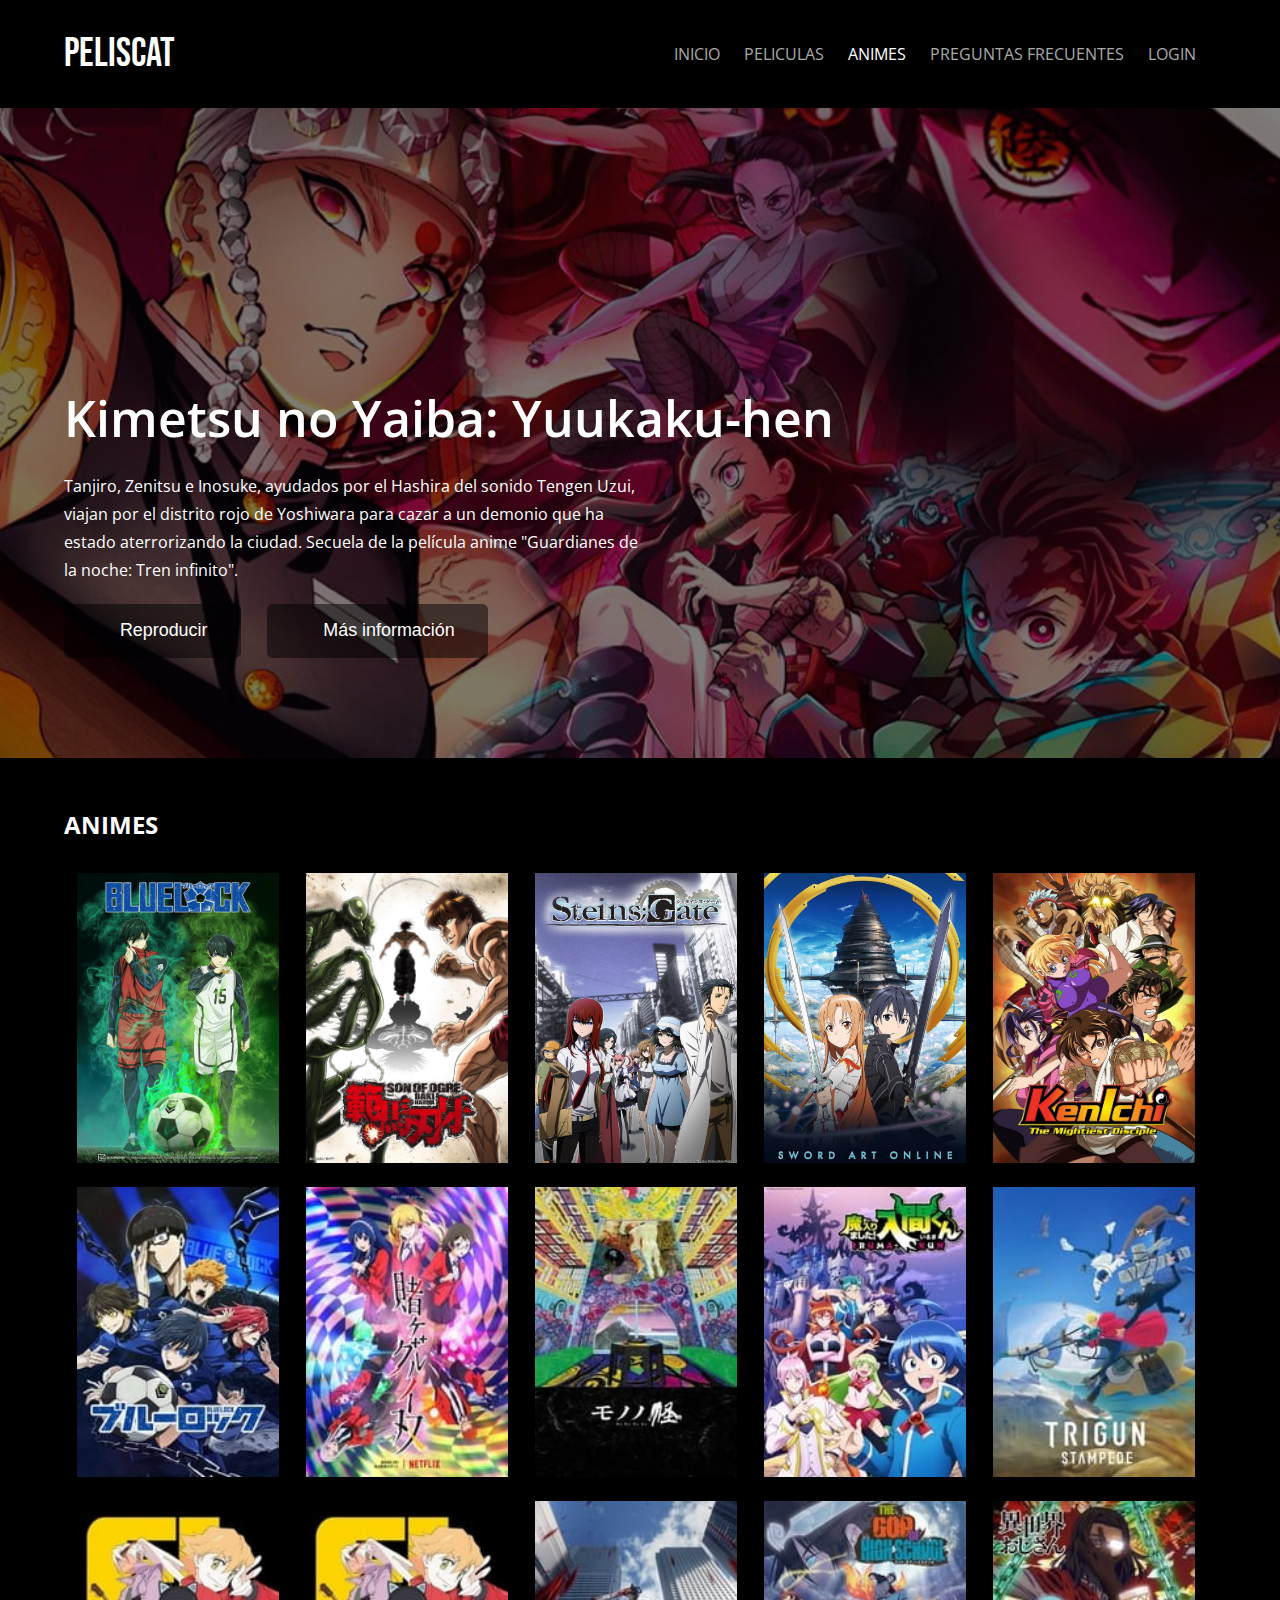
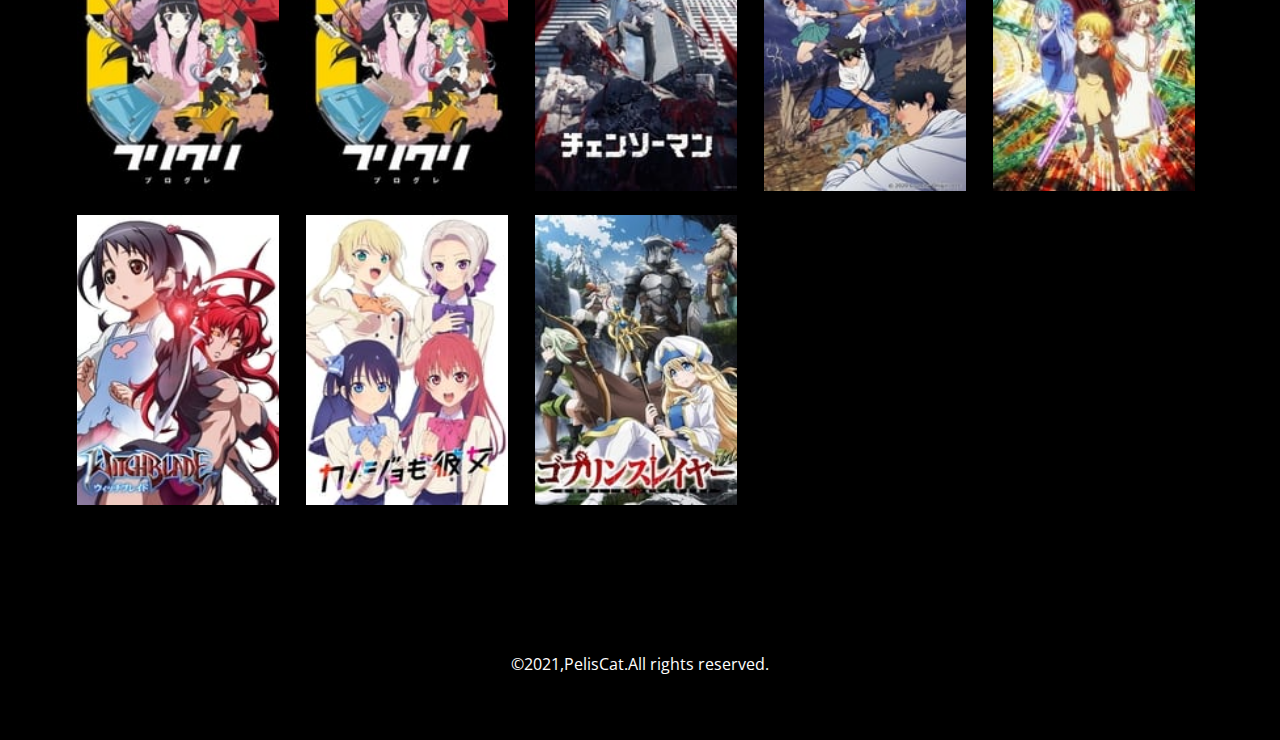
<file: pages/animes.html>
<!DOCTYPE html>
<html lang="en">
    <head>
        <meta charset="UTF-8">
        <meta name="viewport" content="width=device-width, initial-scale=1.0">
        <link rel="stylesheet" href="../style/sass.css">
        <link href="https://fonts.googleapis.com/css2?family=Bebas+Neue&family=Open+Sans:wght@400;600&display=swap" rel="stylesheet"> 
        <link rel="stylesheet" href="https://cdnjs.cloudflare.com/ajax/libs/font-awesome/6.3.0/css/all.min.css" integrity="sha512-SzlrxWUlpfuzQ+pcUCosxcglQRNAq/DZjVsC0lE40xsADsfeQoEypE+enwcOiGjk/bSuGGKHEyjSoQ1zVisanQ==" crossorigin="anonymous" referrerpolicy="no-referrer" />
        <link rel="preconnect" href="https://fonts.googleapis.com">
        <link rel="preconnect" href="https://fonts.gstatic.com" crossorigin>
        <link href="https://fonts.googleapis.com/css2?family=Open+Sans:wght@600&display=swap" rel="stylesheet">

        <title>PelisCat</title>
        <link rel="icom" href="../img/logo.ico">

    </head>
<body class="body-contenido">
	<header>
		<div class="contenedor">
			<h2 class="logotipo">PelisCat</h2>

			<nav>
				<a href="../index.html" >INICIO</a>
				<a href="../pages/peliculas.html">PELICULAS</a>
                <a class="activo" href="../pages/animes.html">ANIMES</a>
				<a href="../pages/preguntas.html">PREGUNTAS FRECUENTES</a>
				<a href="../pages/login.html" target="_blank">LOGIN</a>
			</nav>
		</div>
	</header>


    
    <main class="main-contenido">                
        <div class="anime-principal">
			<div class="contenedor">
				<h3 class="titulo">Kimetsu no Yaiba: Yuukaku-hen</h3>
				<p class="descripcion">
					Tanjiro, Zenitsu e Inosuke, ayudados por el Hashira del sonido Tengen Uzui, viajan por el distrito rojo de Yoshiwara para cazar a un demonio que ha estado aterrorizando la ciudad. Secuela de la película anime "Guardianes de la noche: Tren infinito".
				</p>
				<button role="button" class="boton" onclick="location.href='https://43598303.xyz/video/tt11032374/'"><i class="fas fa-play" ></i>Reproducir</button>

				<button role="button" class="boton"><i class="fas fa-info-circle"></i>Más información</button>
			</div>
		</div>		


        <div class="contenedor-nombre-peliculas">
            <h2 class="titulo">ANIMES</h2>
        
    <div class="contenedor-peliculas">
        <div class="peli1">
            <a href="https://uqload.co/embed-hwvcuq8knv0h.html" target="_blank">
                    <img src="../images/animes/blue-lock.png" 
                    width="210px"
                    height="290px"
                    title="Moneyball">
                    </img>
            </a>
        </div>
    
        <div class="peli1">
            <a href="https://pelisplushd.cx/pelicula/moneyball-rompiendo-las-reglas">
                    <img src="../images/animes/baki-hanma.jpg"
                    width="210px"
                    height="290px"
                    title="Moneyball">
                    </img>
            </a>
        </div>
    
        <div class="peli1">
                <a href="https://pelisplushd.cx/pelicula/moneyball-rompiendo-las-reglas">
                    <img src="../images/animes/steins-gate.png"
                    width="210px"
                    height="290px"
                    title="Moneyball">
                    </img>
                </a>
        </div>
    
        <div class="peli1">
                <a href="https://pelisplushd.cx/pelicula/moneyball-rompiendo-las-reglas">
                    <img src="../images/animes/sword-art.png"
                    width="210px"
                    height="290px"
                    title="Moneyball">
                    </img>
                </a>
        </div>
    
        <div class="peli1">
                <a href="https://pelisplushd.cx/pelicula/moneyball-rompiendo-las-reglas">
                    <img src="../images/animes/kenichi.jpg"
                    width="210px"
                    height="290px"
                    title="Moneyball">
                    </img>
                </a>
        </div>
    
        <div class="peli1">
            <a href="https://pelisplushd.cx/pelicula/moneyball-rompiendo-las-reglas">
                <img src="../images/animes/anime_s/2cmEkoiUbktAhV1Rw9GgZEDpOOA.jpg"
                width="210px"
                height="290px"
                title="">
                </img>
            </a>
    </div>
        
    <div class="peli1">
        <a href="https://pelisplushd.cx/pelicula/moneyball-rompiendo-las-reglas">
            <img src="../images/animes/anime_s/2e8bJIBglxY9djQJ0z81A6MroPr.jpg"
            width="210px"
            height="290px"
            title="">
            </img>
        </a>
</div>
    
<div class="peli1">
    <a href="https://pelisplushd.cx/pelicula/moneyball-rompiendo-las-reglas">
        <img src="../images/animes/anime_s/3PJBtoWR9CGqlxxgKYuMKm0fE02.jpg"
        width="210px"
        height="290px"
        title="">
        </img>
    </a>
</div>

<div class="peli1">
    <a href="https://pelisplushd.cx/pelicula/moneyball-rompiendo-las-reglas">
        <img src="../images/animes/anime_s/5o1PjfSTASqjUH6giJXiskDbXpj.jpg"
        width="210px"
        height="290px"
        title="">
        </img>
    </a>
</div>

<div class="peli1">
    <a href="https://pelisplushd.cx/pelicula/moneyball-rompiendo-las-reglas">
        <img src="../images/animes/anime_s/8mqvaj0a74JZkvCc4w1J2ePchl.jpg"
        width="210px"
        height="290px"
        title="">
        </img>
    </a>
</div>

<div class="peli1">
    <a href="https://pelisplushd.cx/pelicula/moneyball-rompiendo-las-reglas">
        <img src="../images/animes/anime_s/anr0fmIho046C7Wcz9oHkG52eca.jpg"
        width="210px"
        height="290px"
        title="">
        </img>
    </a>
</div>
<div class="peli1">
    <a href="https://pelisplushd.cx/pelicula/moneyball-rompiendo-las-reglas">
        <img src="../images/animes/anime_s/anr0fmIho046C7Wcz9oHkG52eca.jpg"
        width="210px"
        height="290px"
        title="">
        </img>
    </a>
</div>

<div class="peli1">
    <a href="https://pelisplushd.cx/pelicula/moneyball-rompiendo-las-reglas">
        <img src="../images/animes/anime_s/cOyU8ScRGKXChrRsxdrt6nYkzFh.jpg"
        width="210px"
        height="290px"
        title="">
        </img>
    </a>
</div>

<div class="peli1">
    <a href="https://pelisplushd.cx/pelicula/moneyball-rompiendo-las-reglas">
        <img src="../images/animes/anime_s/gfMBnUVzWTlal8Hr0RfgnVe6kHW.jpg"
        width="210px"
        height="290px"
        title="">
        </img>
    </a>
</div>

<div class="peli1">
    <a href="https://pelisplushd.cx/pelicula/moneyball-rompiendo-las-reglas">
        <img src="../images/animes/anime_s/hbXAziqPS1XMJ1nIIf7b1XhhXF4.jpg"
        width="210px"
        height="290px"
        title="">
        </img>
    </a>
</div>

<div class="peli1">
    <a href="https://pelisplushd.cx/pelicula/moneyball-rompiendo-las-reglas">
        <img src="../images/animes/anime_s/hjpPdIkDIyDX2l5PftRbXWNjtKd.jpg"
        width="210px"
        height="290px"
        title="">
        </img>
    </a>
</div>

<div class="peli1">
    <a href="https://pelisplushd.cx/pelicula/moneyball-rompiendo-las-reglas">
        <img src="../images/animes/anime_s/hVxmYEeWkVwJLTHV1nN7oU4UGjm.jpg"
        width="210px"
        height="290px"
        title="">
        </img>
    </a>
</div>

<div class="peli1">
    <a href="https://pelisplushd.cx/pelicula/moneyball-rompiendo-las-reglas">
        <img src="../images/animes/anime_s/nrAS0A39AW0fezW3gFmsKEDzGiU.jpg"
        width="210px"
        height="290px"
        title="">
        </img>
    </a>
</div>
        </div>
    </main>

        <footer>
            
            <div class="redes-conteiner">
    
                <a href="#" class="redes-icono"><i class="fa-brands fa-facebook"></i></a>
                <a href="#" class="redes-icono"><i class="fa-brands fa-instagram"></i></a>
                <a href="#" class="redes-icono"><i class="fa-brands fa-twitter"></i></a>
            </div>
    
                <span class="copyright">&copy;2021,PelisCat.All rights reserved.</span>
            
        
        </footer>
    
</body>
</html>
</file>
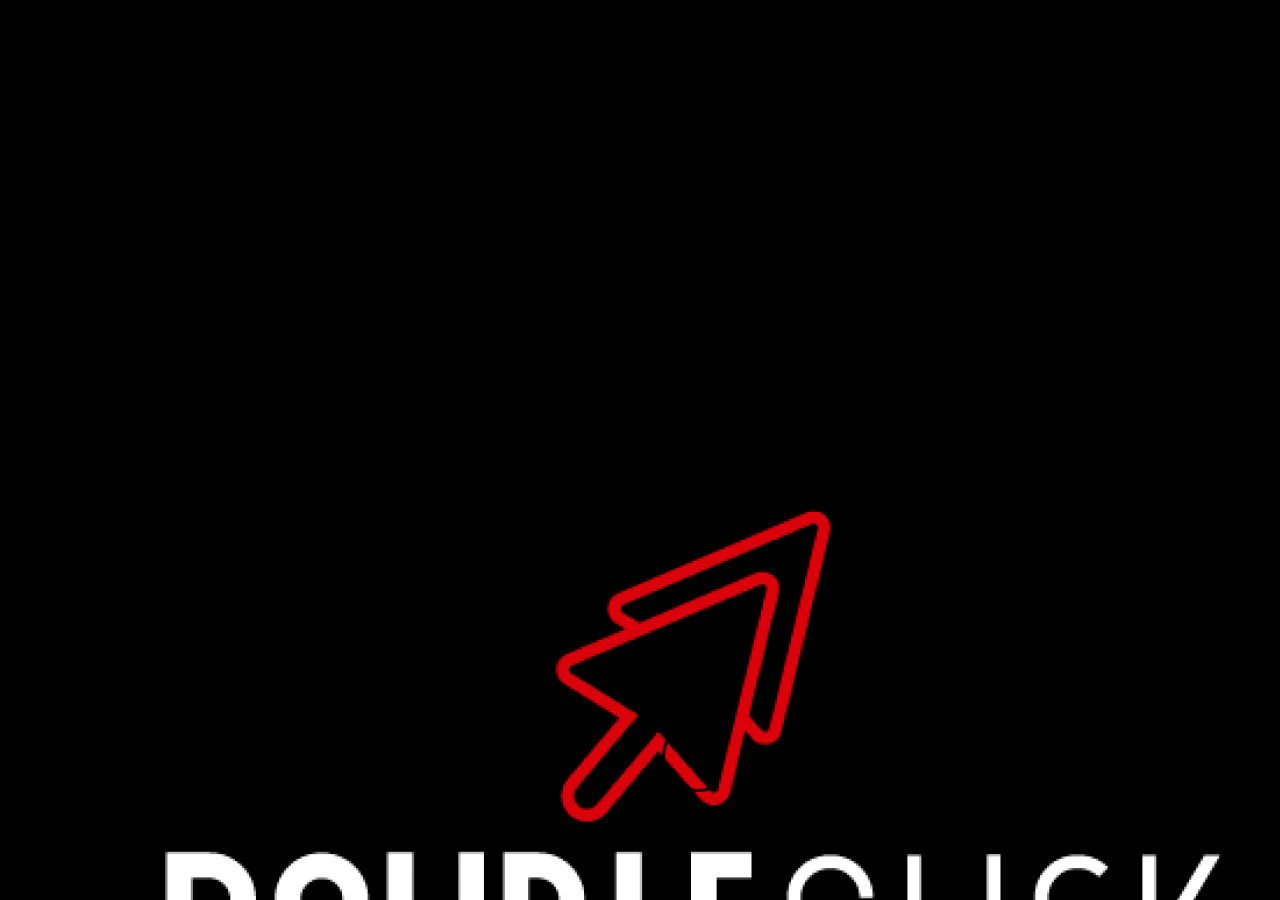
<file: pages/moneyball.html>
<!DOCTYPE html>
<html lang="en">
<head>
    <meta charset="UTF-8">
    <meta http-equiv="X-UA-Compatible" content="IE=edge">
    <meta name="viewport" content="width=device-width, initial-scale=1.0">
    <title>Document</title>

    <link href="https://vjs.zencdn.net/7.18.1/video-js.css" rel="stylesheet"></link>
    <link rel="stylesheet" href="../style/sass.css">

	<link href="https://cdn.plyr.io/3.7.2/plyr.css" rel="stylesheet"></link>
	<script defer="" src="https://cdn.plyr.io/3.7.2/plyr.js"></script>     

    
    <div id="mensaje" style="display:none;">Dale doble click a la pantalla para que puedas ver los contenedor-titulo-controles</div>

    <script>/*<![CDATA[*/
    window.addEventListener('DOMContentLoaded', () => {
    const players = Array.from(document.querySelectorAll('.js-player')).map((p) => new Plyr(p,{
        youtube: { noCookie: true },
        i18n: {
        quality: 'Calidad',
        speed: 'Velocidad',
        captions: 'Subtítulos',
        disabled: 'Desactivar',
        enabled: 'Activar',
        },
    }));
    });/*]]>*/
    </script>

    <head>
        <link href="https://vjs.zencdn.net/7.18.1/video-js.css" rel="stylesheet"></link>
    </head>
    <body>
        <video class="js-player" controls playsinline poster="../img/Logo-Double-Click-3-1396x1536-1.png" autoplay>
            <source src="https://dl.dropboxusercontent.com/s/ojf9aicsbyr1ipl/moneyball.mp4" type="video/mp4">
        </video>

    </body>
        
</html>
</file>
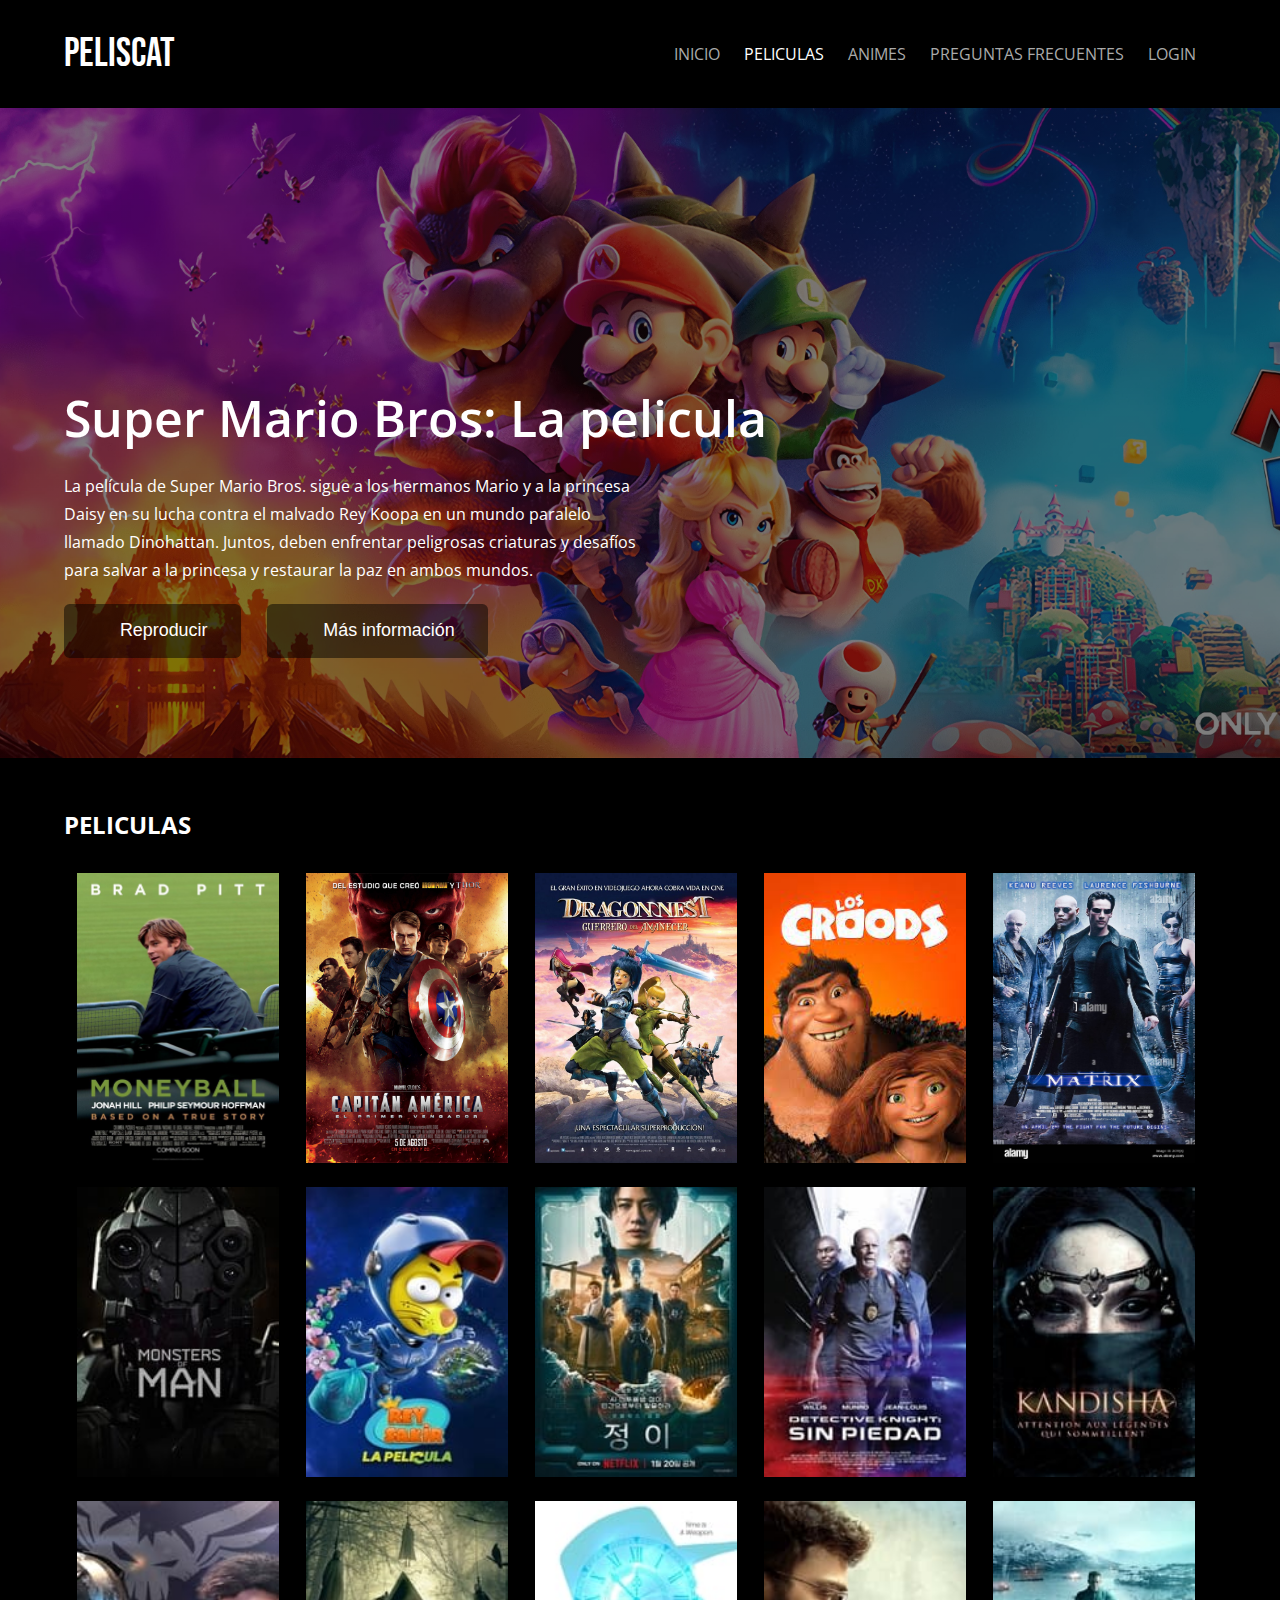
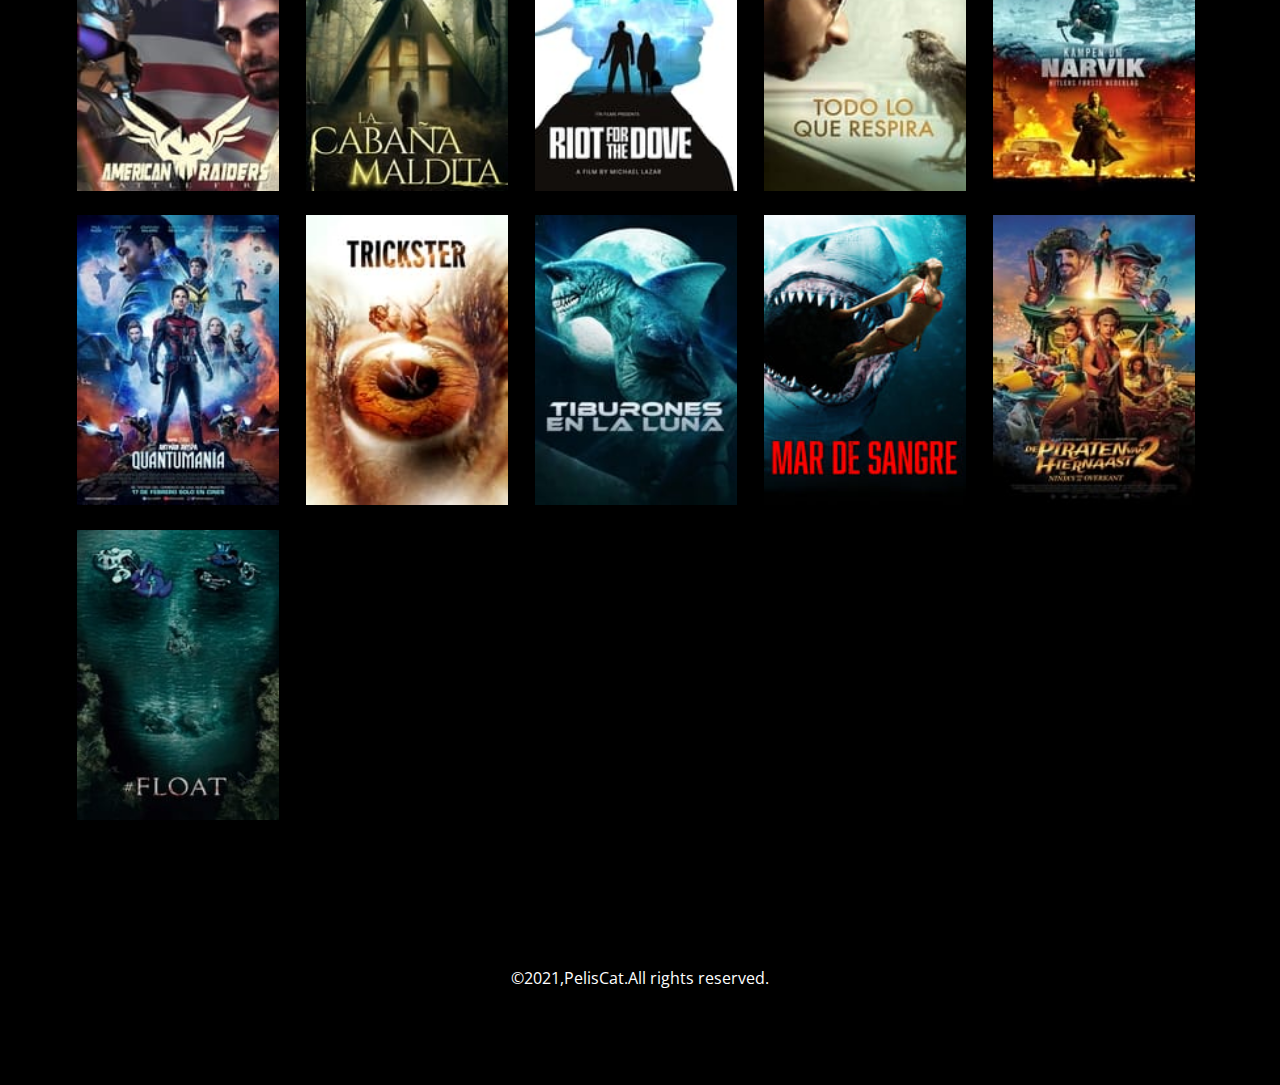
<file: pages/peliculas.html>
<!DOCTYPE html>
<html lang="en">
    <head>
        <meta charset="UTF-8">
        <meta name="viewport" content="width=device-width, initial-scale=1.0">
        <link rel="stylesheet" href="../style/sass.css">
        <link href="https://fonts.googleapis.com/css2?family=Bebas+Neue&family=Open+Sans:wght@400;600&display=swap" rel="stylesheet"> 
        <link rel="stylesheet" href="https://cdnjs.cloudflare.com/ajax/libs/font-awesome/6.3.0/css/all.min.css" integrity="sha512-SzlrxWUlpfuzQ+pcUCosxcglQRNAq/DZjVsC0lE40xsADsfeQoEypE+enwcOiGjk/bSuGGKHEyjSoQ1zVisanQ==" crossorigin="anonymous" referrerpolicy="no-referrer" />
        <link rel="preconnect" href="https://fonts.googleapis.com">
        <link rel="preconnect" href="https://fonts.gstatic.com" crossorigin>
        <link href="https://fonts.googleapis.com/css2?family=Open+Sans:wght@600&display=swap" rel="stylesheet">
        
        <title>PelisCat</title>
        <link rel="icom" href="../img/logo.ico">
    </head>
<body class="body-contenido">
	<header>
		<div class="contenedor">
			<h2 class="logotipo">PelisCat</h2>
			<nav>
				<a href="../index.html" >INICIO</a>
				<a class="activo" href="../pages/peliculas.html">PELICULAS</a>
                <a href="../pages/animes.html">ANIMES</a>
				<a href="../pages/preguntas.html">PREGUNTAS FRECUENTES</a>
				<a href="../pages/login.html" target="_blank">LOGIN</a>
			</nav>
		</div>
	</header>

        <main class="main-contenido">
            <main class="main-contenido">                
        
                <div class="pelicula2-principal">
                    <div class="contenedor">
                        <h3 class="titulo">Super Mario Bros: La pelicula</h3>
                        <p class="descripcion">
                            La película de Super Mario Bros. sigue a los hermanos Mario y a la princesa Daisy en su lucha contra el malvado Rey Koopa en un mundo paralelo llamado Dinohattan. Juntos, deben enfrentar peligrosas criaturas y desafíos para salvar a la princesa y restaurar la paz en ambos mundos.
                        </p>
                        <button role="button" class="boton" onclick="location.href='https://43598303.xyz/video/tt6718170/'"><i class="fas fa-play"></i>Reproducir</button>
        
                        <button role="button" class="boton"><i class="fas fa-info-circle"></i>Más información</button>
                    </div>
                </div>		

            <div class="contenedor-nombre-peliculas">
                <h2 class="titulo">PELICULAS</h2>
            <div class="contenedor-peliculas">
        
                <div class="peli1">
                    <a href="https://uqload.co/embed-hwvcuq8knv0h.html" target="_blank">
                        <img src="../images/peliculas/Moneyball/Moneyball_Rompiendo_las_reglas-572287299-large.jpg" 
                        width="210px"
                        height="290px"
                        title="Moneyball">
                        </img>
                    </a>
                </div>
        
                <div class="peli1">
                    <a href="https://pelisplushd.cx/pelicula/moneyball-rompiendo-las-reglas">
                        <img src="../images/peliculas/capitan-america.png"
                        width="210px"
                        height="290px"
                        title="Moneyball">
                        </img>
                    </a>
                </div>
        
                <div class="peli1">
                    <a href="https://pelisplushd.cx/pelicula/moneyball-rompiendo-las-reglas">
                        <img src="../images/peliculas/Dragon_nest.png"
                       
                        title="Moneyball">
                        </img>
                    </a>
                </div>
        
                <div class="peli1">
                    <a href="https://pelisplushd.cx/pelicula/moneyball-rompiendo-las-reglas">
                        <img src="../images/peliculas/los-croods.png"
                        title="Moneyball">
                        </img>
                    </a>
                </div>
        
                <div class="peli1">
                    <a href="https://pelisplushd.cx/pelicula/moneyball-rompiendo-las-reglas">
                        <img src="../images/peliculas/matrix.png"
                
                        title="Moneyball">
                        </img>
                    </a>
                </div>
        
                <div class="peli1">
                    <a href="https://pelisplushd.cx/pelicula/moneyball-rompiendo-las-reglas">
                        <img src="../images/peliculas/pelis/1f3qspv64L5FXrRy0MF8X92ieuw.jpg"
        
                        title="">
                        </img>
                    </a>
                </div>
                <div class="peli1">
                    <a href="https://pelisplushd.cx/pelicula/moneyball-rompiendo-las-reglas">
                        <img src="../images/peliculas/pelis/6la9CIvYtT0CBvfKJp34TtvU9W8.jpg"
            
                        title="">
                        </img>
                    </a>
                </div>
        
                <div class="peli1">
                    <a href="https://pelisplushd.cx/pelicula/moneyball-rompiendo-las-reglas">
                        <img src="../images/peliculas/pelis/8SlVgSeK19ZhhxDBsU6AQq4EN2W.jpg"
                        title="">
                        </img>
                    </a>
                </div>
        
                <div class="peli1">
                    <a href="https://pelisplushd.cx/pelicula/moneyball-rompiendo-las-reglas">
                        <img src="../images/peliculas/pelis/aEpk6nPVBF1LVljjU644scKZiBk.jpg"
                        title="">
                        </img>
                    </a>
                </div>
        
                <div class="peli1">
                    <a href="https://pelisplushd.cx/pelicula/moneyball-rompiendo-las-reglas">
                        <img src="../images/peliculas/pelis/AePmKkuK7Zvabudpb2N2ASy6YvQ.jpg"
                        width="210px"
                        height="290px"
                        title="">
                        </img>
                    </a>
                </div>
        
                <div class="peli1">
                    <a href="https://pelisplushd.cx/pelicula/moneyball-rompiendo-las-reglas">
                        <img src="../images/peliculas/pelis/aNC9YAOFrsRAHJB2jv5LHbIJ02T.jpg"
                        title="">
                        </img>
                    </a>
                </div>
        
                <div class="peli1">
                    <a href="https://pelisplushd.cx/pelicula/moneyball-rompiendo-las-reglas">
                        <img src="../images/peliculas/pelis/cwMCtGiy7D2nQaik4GGDAeMRoIR.jpg"

                        title="">
                        </img>
                    </a>
                </div>
        
                <div class="peli1">
                    <a href="https://pelisplushd.cx/pelicula/moneyball-rompiendo-las-reglas">
                        <img src="../images/peliculas/pelis/dC6AVKkpI1NYp4TTe91fbdNAQ8A.jpg"

                        title="">
                        </img>
                    </a>
                </div>
        
                <div class="peli1">
                    <a href="https://pelisplushd.cx/pelicula/moneyball-rompiendo-las-reglas">
                        <img src="../images/peliculas/pelis/gpU7sY0ypI9xTdsYGomNCpisjJ0.jpg"

                        title="">
                        </img>
                    </a>
                </div>
        
                <div class="peli1">
                    <a href="https://pelisplushd.cx/pelicula/moneyball-rompiendo-las-reglas">
                        <img src="../images/peliculas/pelis/gU4mmINWUF294Wzi8mqRvi6peMe.jpg"
  
                        title="">
                        </img>     
                    </a>
                </div>
        
                <div class="peli1">
                    <a href="https://pelisplushd.cx/pelicula/moneyball-rompiendo-las-reglas">
                        <img src="../images/peliculas/pelis/jTNYlTEijZ6c8Mn4gvINOeB2HWM.jpg"

                        title="">
                        </img>
                    </a>
                </div>
        
                <div class="peli1">
                    <a href="https://pelisplushd.cx/pelicula/moneyball-rompiendo-las-reglas">
                        <img src="../images/peliculas/pelis/lsYUqcltjhTmAfPXtzKZHX0SL7z.jpg"

                        title="">
                        </img>
                    </a>
                </div>
        
        
                <div class="peli1">
                    <a href="https://pelisplushd.cx/pelicula/moneyball-rompiendo-las-reglas">
                        <img src="../images/peliculas/pelis/n4WFqga2OXJMudjCmggKeDiuD7N.jpg"

                        title="">
                        </img>
                    </a>
                </div>
        
                <div class="peli1">
                    <a href="https://pelisplushd.cx/pelicula/moneyball-rompiendo-las-reglas">
                        <img src="../images/peliculas/pelis/rR5CVAPNYTAN9ivapgnDtyQGpPl.jpg"

                        title="">
                        </img>
                    </a>
                </div>
        
                <div class="peli1">
                    <a href="https://pelisplushd.cx/pelicula/moneyball-rompiendo-las-reglas">
                        <img src="../images/peliculas/pelis/uDsvma9dAwnDPVuCFi99YpWvBk0.jpg"
 
                        title="">
                        </img>
                    </a>
                </div>
        
                <div class="peli1">
                    <a href="https://pelisplushd.cx/pelicula/moneyball-rompiendo-las-reglas">
                        <img src="../images/peliculas/pelis/xNyqgBBkbII8qBejh5czNqrT70p.jpg"
  
                        title="">
                        </img>
                    </a>
                </div>

            </div>

        </main>

        <footer>
            
            
            <div class="redes-conteiner">
    
                <a href="#" class="redes-icono"><i class="fa-brands fa-facebook"></i></a>
                <a href="#" class="redes-icono"><i class="fa-brands fa-instagram"></i></a>
                <a href="#" class="redes-icono"><i class="fa-brands fa-twitter"></i></a>
            </div>
    
                <span class="copyright">&copy;2021,PelisCat.All rights reserved.</span>
            
        
        </footer>
    
</body>
</html>
</file>
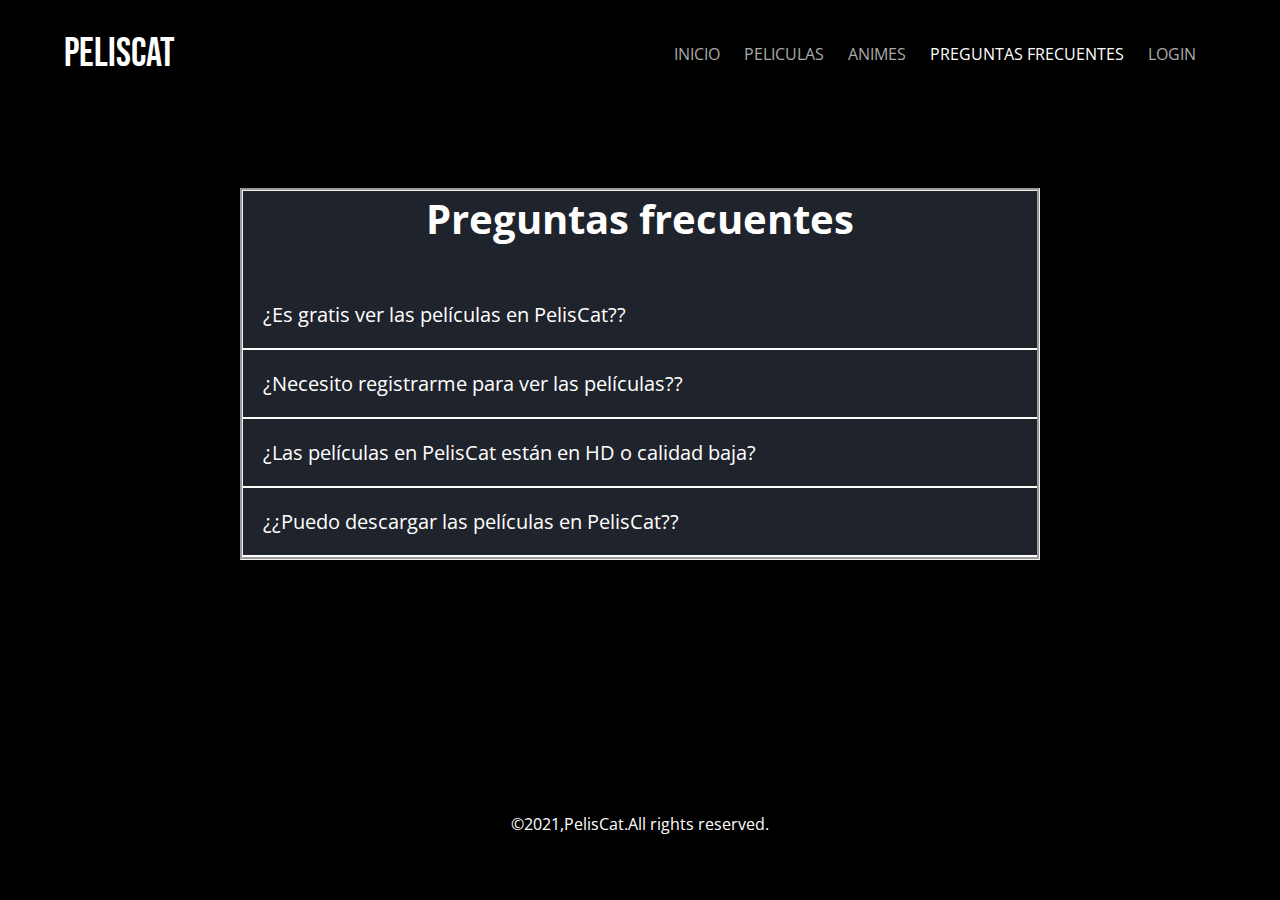
<file: pages/preguntas.html>
<!DOCTYPE html>
<html lang="en">
    <head>
        <meta charset="UTF-8">
        <meta name="viewport" content="width=device-width, initial-scale=1.0">
        <link rel="stylesheet" href="../style/sass.css">
        <link href="https://fonts.googleapis.com/css2?family=Bebas+Neue&family=Open+Sans:wght@400;600&display=swap" rel="stylesheet"> 
        <link rel="stylesheet" href="https://cdnjs.cloudflare.com/ajax/libs/font-awesome/6.3.0/css/all.min.css" integrity="sha512-SzlrxWUlpfuzQ+pcUCosxcglQRNAq/DZjVsC0lE40xsADsfeQoEypE+enwcOiGjk/bSuGGKHEyjSoQ1zVisanQ==" crossorigin="anonymous" referrerpolicy="no-referrer" />
        <link rel="preconnect" href="https://fonts.googleapis.com">
        <link rel="preconnect" href="https://fonts.gstatic.com" crossorigin>
        <link href="https://fonts.googleapis.com/css2?family=Open+Sans:wght@600&display=swap" rel="stylesheet">
        <title>PelisCat</title>
    </head>
<body class="body-contenido">
	<header>
		<div class="contenedor">
			<h2 class="logotipo">PelisCat</h2>
			<nav>
				<a href="../index.html" >INICIO</a>
				<a  href="../pages/peliculas.html">PELICULAS</a>
                <a href="../pages/animes.html">ANIMES</a>
				<a class="activo" href="../pages/preguntas.html">PREGUNTAS FRECUENTES</a>
				<a href="../pages/login.html" target="_blank">LOGIN</a>
			</nav>
		</div>
	</header>
        <main class="main-contenido">

                <div class="contenedor-acordeon">
                    <h2>Preguntas frecuentes</h2>
                    <div class="acordeon">
                        <input type="radio" name="acordeon" id="btn-acordeon1" class="btn-acordeon">
                        <label for="btn-acordeon1">
                            ¿Es gratis ver las películas en PelisCat??
                        </label>
                        <div class="contenido-acordeon">
                            <p>Se podria decir que si, ya que no pagaras nada. Pero se mostraran anuncios poco molestos para que la pagina se siga manteniedo</p>
                        </div>
                    </div>
                    <div class="acordeon">
                    <input type="radio" name="acordeon" id="btn-acordeon2" class="btn-acordeon">
                    <label for="btn-acordeon2">
                        ¿Necesito registrarme para ver las películas??
                    </label>
                    <div class="contenido-acordeon">
                        <p>No, no es necesario registrarse para ver peliculas pero si quieres guardar tus peliculas favoritas y que te notifiquen si sale una nueva pelicula, entonces si deberas registrarte</p>
                    </div>
                </div>
                <div class="acordeon">
                    <input type="radio" name="acordeon" id="btn-acordeon3" class="btn-acordeon">
                    <label for="btn-acordeon3">
                        ¿Las películas en PelisCat están en HD o calidad baja?
                    </label>
                    <div class="contenido-acordeon">
                        <p>Nos encargaremos de brindar la mejor calidad posible para nuestros usuarios</p>
                    </div>
                </div>
                <div class="acordeon">
                    <input type="radio" name="acordeon" id="btn-acordeon4" class="btn-acordeon">
                    <label for="btn-acordeon4">
                        ¿¿Puedo descargar las películas en PelisCat??
                    </label>
                    <div class="contenido-acordeon">
                        <p>Por el momento no se puede descargar las peliculas en PelisCat, luego implementaremos un sistema de descarga</p>
                    </div>
                </div>

            </main>
            
        </main>

        <footer>

            
            <div class="redes-conteiner">
    
                <a href="#" class="redes-icono"><i class="fa-brands fa-facebook"></i></a>
                <a href="#" class="redes-icono"><i class="fa-brands fa-instagram"></i></a>
                <a href="#" class="redes-icono"><i class="fa-brands fa-twitter"></i></a>
            </div>
    
                <span class="copyright">&copy;2021,PelisCat.All rights reserved.</span>
            
        
        </footer>
    
</body>
</html>
</file>
<file: style/sass.css>
@charset "UTF-8";
:root {
  --rojo: #ffffff;
  --fondo: #000000;

}

* {
  margin: 0;
  padding: 0;
  box-sizing: border-box;
}

body{
  background: var(--fondo);
  font-family: "Open Sans", sans-serif;
  

  

}



.contenedor {
  width: 90%;
  margin: auto;
}

#mensaje {
  display: block;
  background-color: rgb(255, 255, 255);
  padding: 10px;
  text-align: center;
}

/*Reproductor de peliculas*/
video {
  position: fixed;
  top: auto;
  left: auto;
  align-items: center;
  -o-object-fit: fill;
  object-fit: fill;
  overflow: none;
}

header {
  padding: 30px 0;
  
}

header .contenedor {
  display: flex;
  justify-content: space-between;
  align-items: center;
  
}

header .logotipo {
  font-family: "Bebas Neue", cursive;
  font-weight: normal;
  color: var(--rojo);
  font-size: 40px;
}

header nav a {
  color: #AAA;
  text-decoration: none;
  margin-right: 20px;
}

header nav a:hover,
header nav a.activo {
  color: #FFF;
}

/* ---- ----- ----- Pelicula Principal ----- ----- ----- */
.pelicula-principal {
  font-size: 16px;
  min-height: 40.62em;
  color: #fff;
  background: linear-gradient(rgba(0, 0, 0, 0.5) 0%, rgba(0, 0, 0, 0.5) 100%), url(../images/peliculas/Moneyball/fondo-moneyball.jpeg);
  background-position: center center;
  background-size: cover;
  margin-bottom: 3.12em;
  display: flex;
  align-items: end;
}

.anime-principal{
  font-size: 16px;
  min-height: 40.62em;
  color: #fff;
  background: linear-gradient(rgba(0, 0, 0, 0.5) 0%, rgba(0, 0, 0, 0.5) 100%), url(../images/fondos/kimetsuhdpro.jpg);
  background-position: center center;
  background-size: cover;
  margin-bottom: 3.12em;
  display: flex;
  align-items: end;
}

.pelicula2-principal{
  font-size: 16px;
  min-height: 40.62em;
  color: #fff;
  background: linear-gradient(rgba(0, 0, 0, 0.5) 0%, rgba(0, 0, 0, 0.5) 100%), url(../images/fondos/mario_hd.jpg);
  background-position:center;
  background-size: cover;
  margin-bottom: 3.12em;
  display: flex;
  align-items: end;

}
/*estilo del contenido de la portada*/
.pelicula-principal .contenedor {
  margin: 0 auto;
  margin-bottom: 6.25em;
}

.pelicula2-principal .contenedor {
  margin: 0 auto;
  margin-bottom: 6.25em;
}

.anime-principal .contenedor {
  margin: 0 auto;
  margin-bottom: 6.25em;
}


.pelicula-principal .titulo {
  font-weight: 600;
  font-size: 3.12em;
  margin-bottom: 0.4em;
}

.pelicula2-principal .titulo{
  font-weight: 600;
  font-size: 3.12em;
  margin-bottom: 0.4em;
}

.anime-principal .titulo{
  font-weight: 600;
  font-size: 3.12em;
  margin-bottom: 0.4em;
}

/*1 fin*/

.pelicula-principal .descripcion {
  font-weight: normal;
  font-size: 1em;
  line-height: 1.75em;
  max-width: 50%;
  margin-bottom: 1.25em;
}
.pelicula2-principal .descripcion {
  font-weight: normal;
  font-size: 1em;
  line-height: 1.75em;
  max-width: 50%;
  margin-bottom: 1.25em;
  

  }
  
  .anime-principal .descripcion{

    font-weight: normal;
    font-size: 1em;
    line-height: 1.75em;
    max-width: 50%;
    margin-bottom: 1.25em;
  }

.pelicula-principal .boton {
  background: rgba(0, 0, 0, 0.5);
  border: none;
  border-radius: 0.31em;
  padding: 0.93em 1.87em;
  color: #fff;
  margin-right: 1.25em;
  cursor: pointer;
  transition: 0.3s ease all;
  font-size: 1.12em;
}

.pelicula2-principal .boton {
  background: rgba(0, 0, 0, 0.5);
  border: none;
  border-radius: 0.31em;
  padding: 0.93em 1.87em;
  color: #fff;
  margin-right: 1.25em;
  cursor: pointer;
  transition: 0.3s ease all;
  font-size: 1.12em;
}

.anime-principal .boton {
  background: rgba(0, 0, 0, 0.5);
  border: none;
  border-radius: 0.31em;
  padding: 0.93em 1.87em;
  color: #fff;
  margin-right: 1.25em;
  cursor: pointer;
  transition: 0.3s ease all;
  font-size: 1.12em;
}
.pelicula-principal .boton:hover {
  background: #fff;
  color: #000;
}
.pelicula2-principal .boton:hover {
  background: #fff;
  color: #000;
}
.anime-principal .boton:hover {
  background: #fff;
  color: #000;
}

.pelicula-principal .boton i {
  margin-right: 1.25em;
}

.pelicula2-principal .boton i {
  margin-right: 1.25em;
}

.anime-principal .boton i {
  margin-right: 1.25em;
}



/* ---- ----- ----- Contenedor Titulo y Controles ----- ----- ----- */
.contenedor-titulo-controles {
  display: flex;
  justify-content: space-between;
  align-items: end;
}

.contenedor-titulo-controles h3 {
  color: #fff;
  font-size: 30px;
}

.contenedor-titulo-controles .indicadores button {
  background: #fff;
  height: 3px;
  width: 10px;
  cursor: pointer;
  border: none;
  margin-right: 2px;
}

.contenedor-titulo-controles .indicadores button:hover,
.contenedor-titulo-controles .indicadores button.activo {
  background: white;
}



/*------------fin de pelicula principal------------*/
/*------------Catalogo de Peliculas-----------------*/
.contenedor-peliculas {
  display: grid;
  width: 100%;
  align-items: center;
  grid-template-columns: repeat(auto-fit, minmax(180px, auto));
  gap: 1.2rem;
  margin-top: 2rem;
  margin-left: 0;
  margin-right: 0;
  justify-content: center;
}

.contenedor-peliculas2 {
  margin-top: 20px;
  display: grid;
  width: 90%;
  grid-template-columns: repeat(auto-fit, minmax(180px, auto));
  gap: 1rem;
  margin-top: 2rem;
}

.contenedor-nombre-peliculas {
  width: 90%;
  margin: auto;
  color: white;

}



.contenedor-nombre-peliculas h2 h3 p {
  align-items: center;
}

.contenedor.peli1 {
  margin-right: 20px;
  
}

.contenedor-nombre-peliculas2 {
  font-size: 14px;
  width: 90%;
  margin: auto;
  color: white;
  padding: 20px;
}

.peliculas {
  font-size: 20px;
  background-color: black;
  flex-direction: column;
  color: white;
}

/*tamaño de imagenes de portada de la pelisculas*/
.peli1 a img {
  width: 210px;
  height: 290px;
  padding-right: 0.5rem;
  align-items: center;
  margin: auto;
  transition: transform 0.5s;
  
}
.contenedor-nombre-peliculas img:hover{

  transform: scale(1.2);

}
/*PREGUNTAS*/
/*fondo y cosas para ayudar al footer*/
.body-contenido{
  background-color: black;
  position: relative;
  display: flex;
  flex-direction: column;
  min-height: 100vh;

}

.main-contenido{
  margin-bottom: 30px;
}
/*fin*/
.contenedor-acordeon{
    width: 100%;
    max-width: 800px;
    margin: auto;
    margin-top: 80px;
    color: white;
    border-style:groove;
    background-color: #1f232b;
    

}

.contenedor-acordeon h2{
    text-align: center;
    font-size: 40px;
    margin-bottom: 35px;
 
}

.contenido-acordeon{
  color: #000000;
}
.acordeon{
    background: white;
}
.acordeon label{
    display: block;
    padding: 20px;
    font-size: 20px;
    background: #1f232b;
    color: #fff;
    cursor: pointer;
    margin-bottom: 2px;
    transition: all 300ms ease;
}
.acordeon label:hover{
    background: #2c323d;
}
.acordeon .contenido-acordeon{
    padding: 0px;
    margin: 0px 20px;
    max-height: 0px;
    overflow: hidden;
    transition: all 300ms ease;
}
.btn-acordeon:checked ~ .contenido-acordeon{
    max-height: 600px;
    padding: 15px 0px;
}
.btn-acordeon{
    display: none;
}


/*Aqui pongo el footer*/
footer {
  margin-top:auto;
  height: 200px;
  width: 100%;
  position: relative ;
  bottom: 0;
  left: 0;
  background-color: black;
  display: flex;
  justify-content: center;
  align-items: center;
  flex-direction: column;
}


.redes-conteiner a i {
  padding: 15px 15px;
  color: white;
  font-size: 35px;
}

.copyright {
  color: white;
}

/*registro de cuenta*/

/*crea tu cuenta gratis*/





/* ---- ----- ----- Media Queries ----- ----- ----- */
@media screen and (max-width: 800px) {
  header .logotipo {
    margin-bottom: 10px;
    font-size: 30px;
  }
  header .contenedor {
    flex-direction: column;
    text-align: center;
  }
  .pelicula-principal {
    font-size: 14px;
  }
  .pelicula2-principal {
    font-size: 14px;
  }
  .anime-principal {
    font-size: 14px;
  }
  .pelicula-principal .descripcion {
    max-width: 100%;
  }
  .pelicula2-principal .descripcion {
    max-width: 100%;
  }
  .anime-principal .descripcion {
    max-width: 100%;
  }

}
</file>
